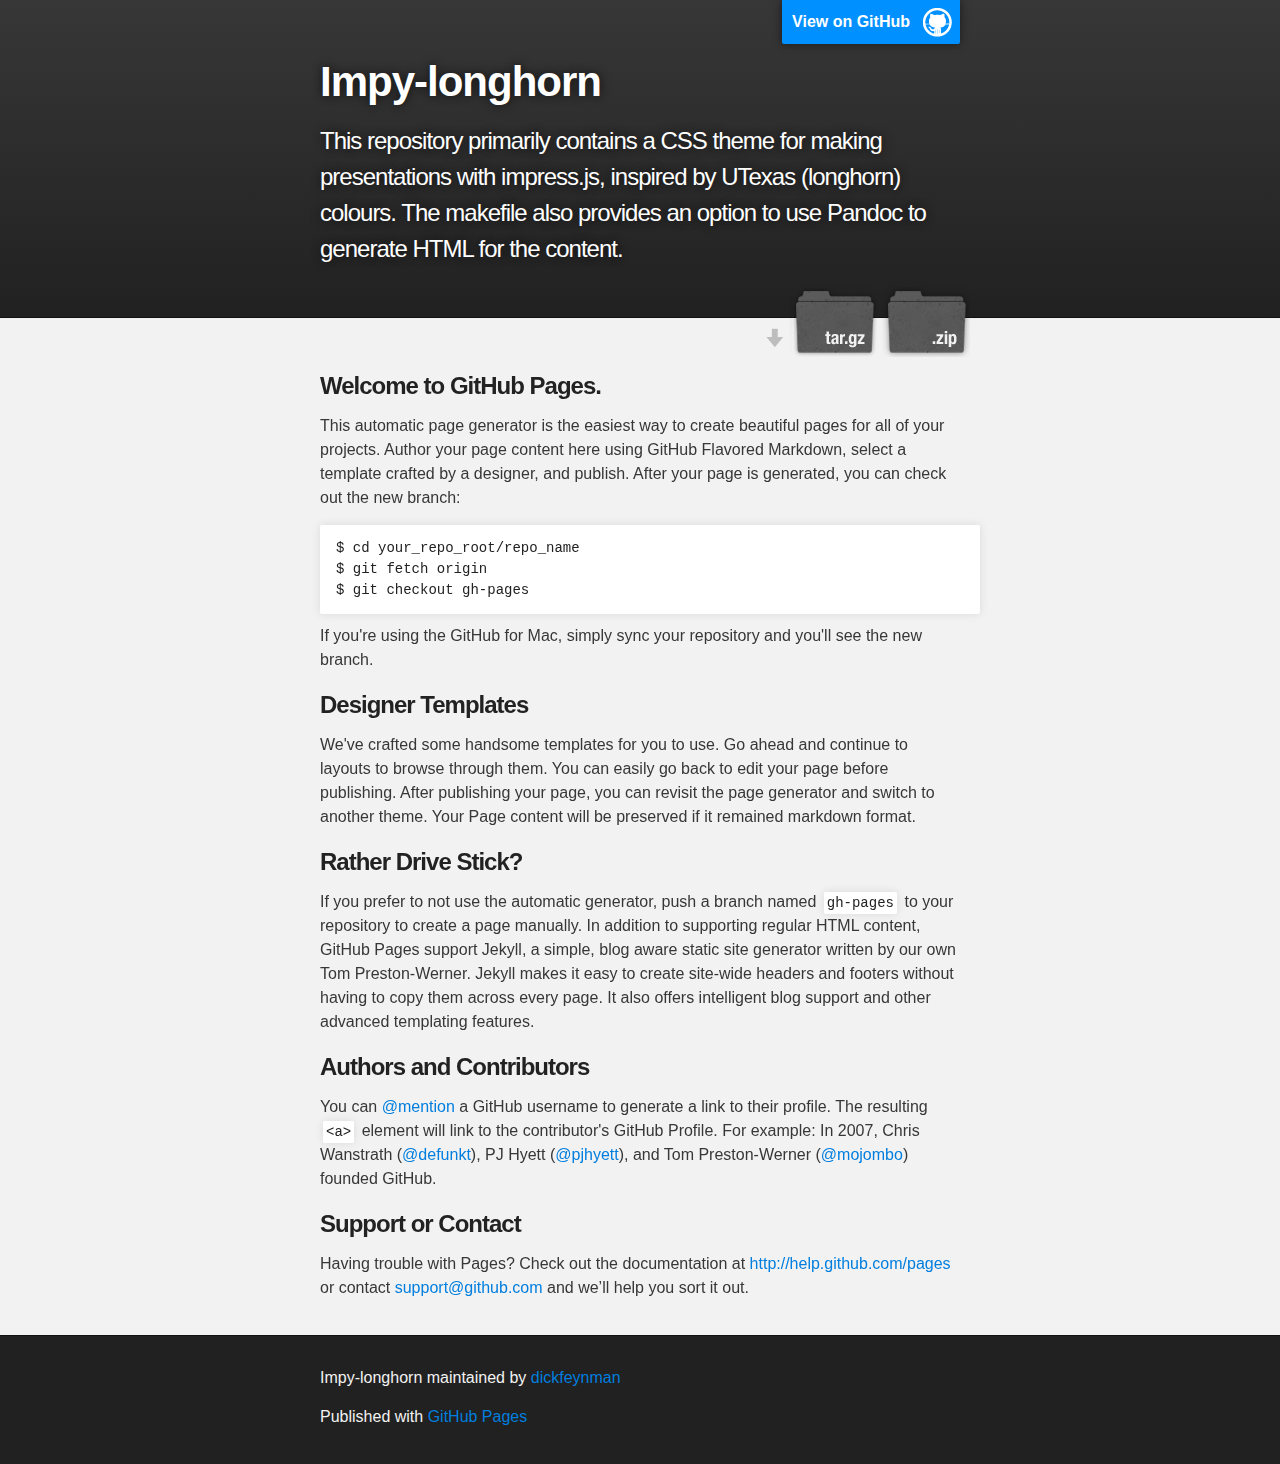
<file: index.html>
<!DOCTYPE html>
<html>

  <head>
    <meta charset='utf-8' />
    <meta http-equiv="X-UA-Compatible" content="chrome=1" />
    <meta name="description" content="Impy-longhorn : This repository primarily contains a CSS theme for making presentations with impress.js, inspired by UTexas (longhorn) colours. The makefile also provides an option to use Pandoc to generate HTML for the content." />

    <link rel="stylesheet" type="text/css" media="screen" href="stylesheets/stylesheet.css">

    <title>Impy-longhorn</title>
  </head>

  <body>

    <!-- HEADER -->
    <div id="header_wrap" class="outer">
        <header class="inner">
          <a id="forkme_banner" href="https://github.com/dickfeynman/impy-longhorn">View on GitHub</a>

          <h1 id="project_title">Impy-longhorn</h1>
          <h2 id="project_tagline">This repository primarily contains a CSS theme for making presentations with impress.js, inspired by UTexas (longhorn) colours. The makefile also provides an option to use Pandoc to generate HTML for the content.</h2>

            <section id="downloads">
              <a class="zip_download_link" href="https://github.com/dickfeynman/impy-longhorn/zipball/master">Download this project as a .zip file</a>
              <a class="tar_download_link" href="https://github.com/dickfeynman/impy-longhorn/tarball/master">Download this project as a tar.gz file</a>
            </section>
        </header>
    </div>

    <!-- MAIN CONTENT -->
    <div id="main_content_wrap" class="outer">
      <section id="main_content" class="inner">
        <h3>
<a name="welcome-to-github-pages" class="anchor" href="#welcome-to-github-pages"><span class="octicon octicon-link"></span></a>Welcome to GitHub Pages.</h3>

<p>This automatic page generator is the easiest way to create beautiful pages for all of your projects. Author your page content here using GitHub Flavored Markdown, select a template crafted by a designer, and publish. After your page is generated, you can check out the new branch:</p>

<pre><code>$ cd your_repo_root/repo_name
$ git fetch origin
$ git checkout gh-pages
</code></pre>

<p>If you're using the GitHub for Mac, simply sync your repository and you'll see the new branch.</p>

<h3>
<a name="designer-templates" class="anchor" href="#designer-templates"><span class="octicon octicon-link"></span></a>Designer Templates</h3>

<p>We've crafted some handsome templates for you to use. Go ahead and continue to layouts to browse through them. You can easily go back to edit your page before publishing. After publishing your page, you can revisit the page generator and switch to another theme. Your Page content will be preserved if it remained markdown format.</p>

<h3>
<a name="rather-drive-stick" class="anchor" href="#rather-drive-stick"><span class="octicon octicon-link"></span></a>Rather Drive Stick?</h3>

<p>If you prefer to not use the automatic generator, push a branch named <code>gh-pages</code> to your repository to create a page manually. In addition to supporting regular HTML content, GitHub Pages support Jekyll, a simple, blog aware static site generator written by our own Tom Preston-Werner. Jekyll makes it easy to create site-wide headers and footers without having to copy them across every page. It also offers intelligent blog support and other advanced templating features.</p>

<h3>
<a name="authors-and-contributors" class="anchor" href="#authors-and-contributors"><span class="octicon octicon-link"></span></a>Authors and Contributors</h3>

<p>You can <a href="https://github.com/blog/821" class="user-mention">@mention</a> a GitHub username to generate a link to their profile. The resulting <code>&lt;a&gt;</code> element will link to the contributor's GitHub Profile. For example: In 2007, Chris Wanstrath (<a href="https://github.com/defunkt" class="user-mention">@defunkt</a>), PJ Hyett (<a href="https://github.com/pjhyett" class="user-mention">@pjhyett</a>), and Tom Preston-Werner (<a href="https://github.com/mojombo" class="user-mention">@mojombo</a>) founded GitHub.</p>

<h3>
<a name="support-or-contact" class="anchor" href="#support-or-contact"><span class="octicon octicon-link"></span></a>Support or Contact</h3>

<p>Having trouble with Pages? Check out the documentation at <a href="http://help.github.com/pages">http://help.github.com/pages</a> or contact <a href="mailto:support@github.com">support@github.com</a> and we’ll help you sort it out.</p>
      </section>
    </div>

    <!-- FOOTER  -->
    <div id="footer_wrap" class="outer">
      <footer class="inner">
        <p class="copyright">Impy-longhorn maintained by <a href="https://github.com/dickfeynman">dickfeynman</a></p>
        <p>Published with <a href="http://pages.github.com">GitHub Pages</a></p>
      </footer>
    </div>

    

  </body>
</html>
</file>
<file: stylesheets/stylesheet.css>
/*******************************************************************************
Slate Theme for GitHub Pages
by Jason Costello, @jsncostello
*******************************************************************************/

@import url(pygment_trac.css);

/*******************************************************************************
MeyerWeb Reset
*******************************************************************************/

html, body, div, span, applet, object, iframe,
h1, h2, h3, h4, h5, h6, p, blockquote, pre,
a, abbr, acronym, address, big, cite, code,
del, dfn, em, img, ins, kbd, q, s, samp,
small, strike, strong, sub, sup, tt, var,
b, u, i, center,
dl, dt, dd, ol, ul, li,
fieldset, form, label, legend,
table, caption, tbody, tfoot, thead, tr, th, td,
article, aside, canvas, details, embed,
figure, figcaption, footer, header, hgroup,
menu, nav, output, ruby, section, summary,
time, mark, audio, video {
  margin: 0;
  padding: 0;
  border: 0;
  font: inherit;
  vertical-align: baseline;
}

/* HTML5 display-role reset for older browsers */
article, aside, details, figcaption, figure,
footer, header, hgroup, menu, nav, section {
  display: block;
}

ol, ul {
  list-style: none;
}

blockquote, q {
}

table {
  border-collapse: collapse;
  border-spacing: 0;
}

/*******************************************************************************
Theme Styles
*******************************************************************************/

body {
  box-sizing: border-box;
  color:#373737;
  background: #212121;
  font-size: 16px;
  font-family: 'Myriad Pro', Calibri, Helvetica, Arial, sans-serif;
  line-height: 1.5;
  -webkit-font-smoothing: antialiased;
}

h1, h2, h3, h4, h5, h6 {
  margin: 10px 0;
  font-weight: 700;
  color:#222222;
  font-family: 'Lucida Grande', 'Calibri', Helvetica, Arial, sans-serif;
  letter-spacing: -1px;
}

h1 {
  font-size: 36px;
  font-weight: 700;
}

h2 {
  padding-bottom: 10px;
  font-size: 32px;
  background: url('../images/bg_hr.png') repeat-x bottom;
}

h3 {
  font-size: 24px;
}

h4 {
  font-size: 21px;
}

h5 {
  font-size: 18px;
}

h6 {
  font-size: 16px;
}

p {
  margin: 10px 0 15px 0;
}

footer p {
  color: #f2f2f2;
}

a {
  text-decoration: none;
  color: #007edf;
  text-shadow: none;

  transition: color 0.5s ease;
  transition: text-shadow 0.5s ease;
  -webkit-transition: color 0.5s ease;
  -webkit-transition: text-shadow 0.5s ease;
  -moz-transition: color 0.5s ease;
  -moz-transition: text-shadow 0.5s ease;
  -o-transition: color 0.5s ease;
  -o-transition: text-shadow 0.5s ease;
  -ms-transition: color 0.5s ease;
  -ms-transition: text-shadow 0.5s ease;
}

#main_content a:hover {
  color: #0069ba;
  text-shadow: #0090ff 0px 0px 2px;
}

footer a:hover {
  color: #43adff;
  text-shadow: #0090ff 0px 0px 2px;
}

em {
  font-style: italic;
}

strong {
  font-weight: bold;
}

img {
  position: relative;
  margin: 0 auto;
  max-width: 739px;
  padding: 5px;
  margin: 10px 0 10px 0;
  border: 1px solid #ebebeb;

  box-shadow: 0 0 5px #ebebeb;
  -webkit-box-shadow: 0 0 5px #ebebeb;
  -moz-box-shadow: 0 0 5px #ebebeb;
  -o-box-shadow: 0 0 5px #ebebeb;
  -ms-box-shadow: 0 0 5px #ebebeb;
}

pre, code {
  width: 100%;
  color: #222;
  background-color: #fff;

  font-family: Monaco, "Bitstream Vera Sans Mono", "Lucida Console", Terminal, monospace;
  font-size: 14px;

  border-radius: 2px;
  -moz-border-radius: 2px;
  -webkit-border-radius: 2px;



}

pre {
  width: 100%;
  padding: 10px;
  box-shadow: 0 0 10px rgba(0,0,0,.1);
  overflow: auto;
}

code {
  padding: 3px;
  margin: 0 3px;
  box-shadow: 0 0 10px rgba(0,0,0,.1);
}

pre code {
  display: block;
  box-shadow: none;
}

blockquote {
  color: #666;
  margin-bottom: 20px;
  padding: 0 0 0 20px;
  border-left: 3px solid #bbb;
}

ul, ol, dl {
  margin-bottom: 15px
}

ul li {
  list-style: inside;
  padding-left: 20px;
}

ol li {
  list-style: decimal inside;
  padding-left: 20px;
}

dl dt {
  font-weight: bold;
}

dl dd {
  padding-left: 20px;
  font-style: italic;
}

dl p {
  padding-left: 20px;
  font-style: italic;
}

hr {
  height: 1px;
  margin-bottom: 5px;
  border: none;
  background: url('../images/bg_hr.png') repeat-x center;
}

table {
  border: 1px solid #373737;
  margin-bottom: 20px;
  text-align: left;
 }

th {
  font-family: 'Lucida Grande', 'Helvetica Neue', Helvetica, Arial, sans-serif;
  padding: 10px;
  background: #373737;
  color: #fff;
 }

td {
  padding: 10px;
  border: 1px solid #373737;
 }

form {
  background: #f2f2f2;
  padding: 20px;
}

img {
  width: 100%;
  max-width: 100%;
}

/*******************************************************************************
Full-Width Styles
*******************************************************************************/

.outer {
  width: 100%;
}

.inner {
  position: relative;
  max-width: 640px;
  padding: 20px 10px;
  margin: 0 auto;
}

#forkme_banner {
  display: block;
  position: absolute;
  top:0;
  right: 10px;
  z-index: 10;
  padding: 10px 50px 10px 10px;
  color: #fff;
  background: url('../images/blacktocat.png') #0090ff no-repeat 95% 50%;
  font-weight: 700;
  box-shadow: 0 0 10px rgba(0,0,0,.5);
  border-bottom-left-radius: 2px;
  border-bottom-right-radius: 2px;
}

#header_wrap {
  background: #212121;
  background: -moz-linear-gradient(top, #373737, #212121);
  background: -webkit-linear-gradient(top, #373737, #212121);
  background: -ms-linear-gradient(top, #373737, #212121);
  background: -o-linear-gradient(top, #373737, #212121);
  background: linear-gradient(top, #373737, #212121);
}

#header_wrap .inner {
  padding: 50px 10px 30px 10px;
}

#project_title {
  margin: 0;
  color: #fff;
  font-size: 42px;
  font-weight: 700;
  text-shadow: #111 0px 0px 10px;
}

#project_tagline {
  color: #fff;
  font-size: 24px;
  font-weight: 300;
  background: none;
  text-shadow: #111 0px 0px 10px;
}

#downloads {
  position: absolute;
  width: 210px;
  z-index: 10;
  bottom: -40px;
  right: 0;
  height: 70px;
  background: url('../images/icon_download.png') no-repeat 0% 90%;
}

.zip_download_link {
  display: block;
  float: right;
  width: 90px;
  height:70px;
  text-indent: -5000px;
  overflow: hidden;
  background: url(../images/sprite_download.png) no-repeat bottom left;
}

.tar_download_link {
  display: block;
  float: right;
  width: 90px;
  height:70px;
  text-indent: -5000px;
  overflow: hidden;
  background: url(../images/sprite_download.png) no-repeat bottom right;
  margin-left: 10px;
}

.zip_download_link:hover {
  background: url(../images/sprite_download.png) no-repeat top left;
}

.tar_download_link:hover {
  background: url(../images/sprite_download.png) no-repeat top right;
}

#main_content_wrap {
  background: #f2f2f2;
  border-top: 1px solid #111;
  border-bottom: 1px solid #111;
}

#main_content {
  padding-top: 40px;
}

#footer_wrap {
  background: #212121;
}



/*******************************************************************************
Small Device Styles
*******************************************************************************/

@media screen and (max-width: 480px) {
  body {
    font-size:14px;
  }

  #downloads {
    display: none;
  }

  .inner {
    min-width: 320px;
    max-width: 480px;
  }

  #project_title {
  font-size: 32px;
  }

  h1 {
    font-size: 28px;
  }

  h2 {
    font-size: 24px;
  }

  h3 {
    font-size: 21px;
  }

  h4 {
    font-size: 18px;
  }

  h5 {
    font-size: 14px;
  }

  h6 {
    font-size: 12px;
  }

  code, pre {
    min-width: 320px;
    max-width: 480px;
    font-size: 11px;
  }

}
</file>
